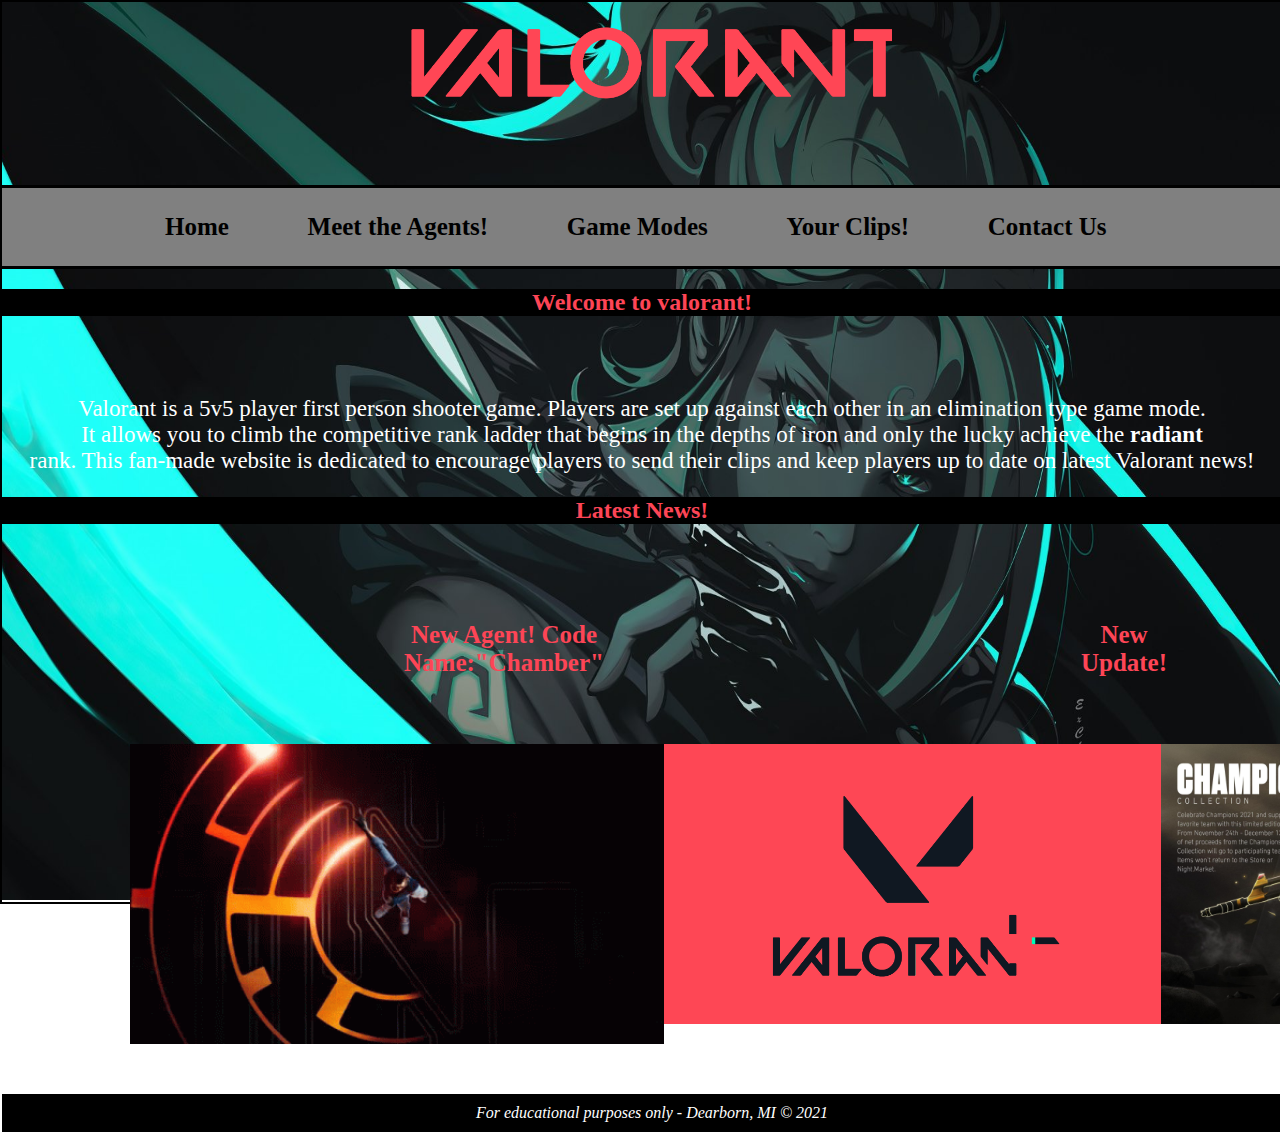
<file: index.html>
<!doctype html>
<html lang="en">
<head>
	<title>Home Page</title>
	<meta charset="utf-8">
	<!-- Author: Shakira Aljahmee -->
	<link rel="stylesheet" href="styles.css" type="text/css"/>
</head>
<body background="images/jett.jpg">
	<header>
		<h1><img src="images/logo.png" alt="image of valorant logo, the word valorant in all caps" height="100" width="500"/></h1>
			<nav>
				<b><a href="index.html">Home</a></b> &nbsp;
				<b><a href="agents.html">Meet the Agents!</a></b> &nbsp;
				<b><a href="gamemodes.html">Game Modes</a></b> &nbsp;
				<b><a href="yourclips.html">Your Clips!</a></b> &nbsp;
				<b><a href="contact.html">Contact Us</a></b> &nbsp;	
			</nav>
	</header>
	<main>
	<h2> Welcome to valorant!</h2>
<div class="maintext">
	<p>Valorant is a 5v5 player first person shooter game. Players are set up against each other in an elimination type game mode.<br>
	It allows you to climb the competitive rank ladder that begins in the depths of iron and only the lucky achieve the <strong>radiant</strong><br>
	rank. This fan-made website is dedicated to encourage players to send their clips and keep players up to date on latest Valorant news! </p>
</div>
	<h2>Latest News!</h2>
	<table>			
		<tr>
			<th>New Agent! Code Name:"Chamber"</th>
			<th>New Update!</th>
			<th>New Skin Bundle! "Champion"</th>
		</tr>
	</table>
		<div class="images">
		<img src="images/chamber.gif" alt="gif of the agent chamber" height="" width="" /><img src="images/vally.gif" alt="gif of valorant logo loading" height="280" width="500" /><img src="images/champion.jpg" alt="image of the new champion vandal skin (black and gold)" height="280" width="500" /></div>
	</main>
	<footer>
		<div class="footer"></div>
			<em>For educational purposes only - Dearborn, MI &copy; 2021</em>
	</footer>
</body>			
</html>
</file>
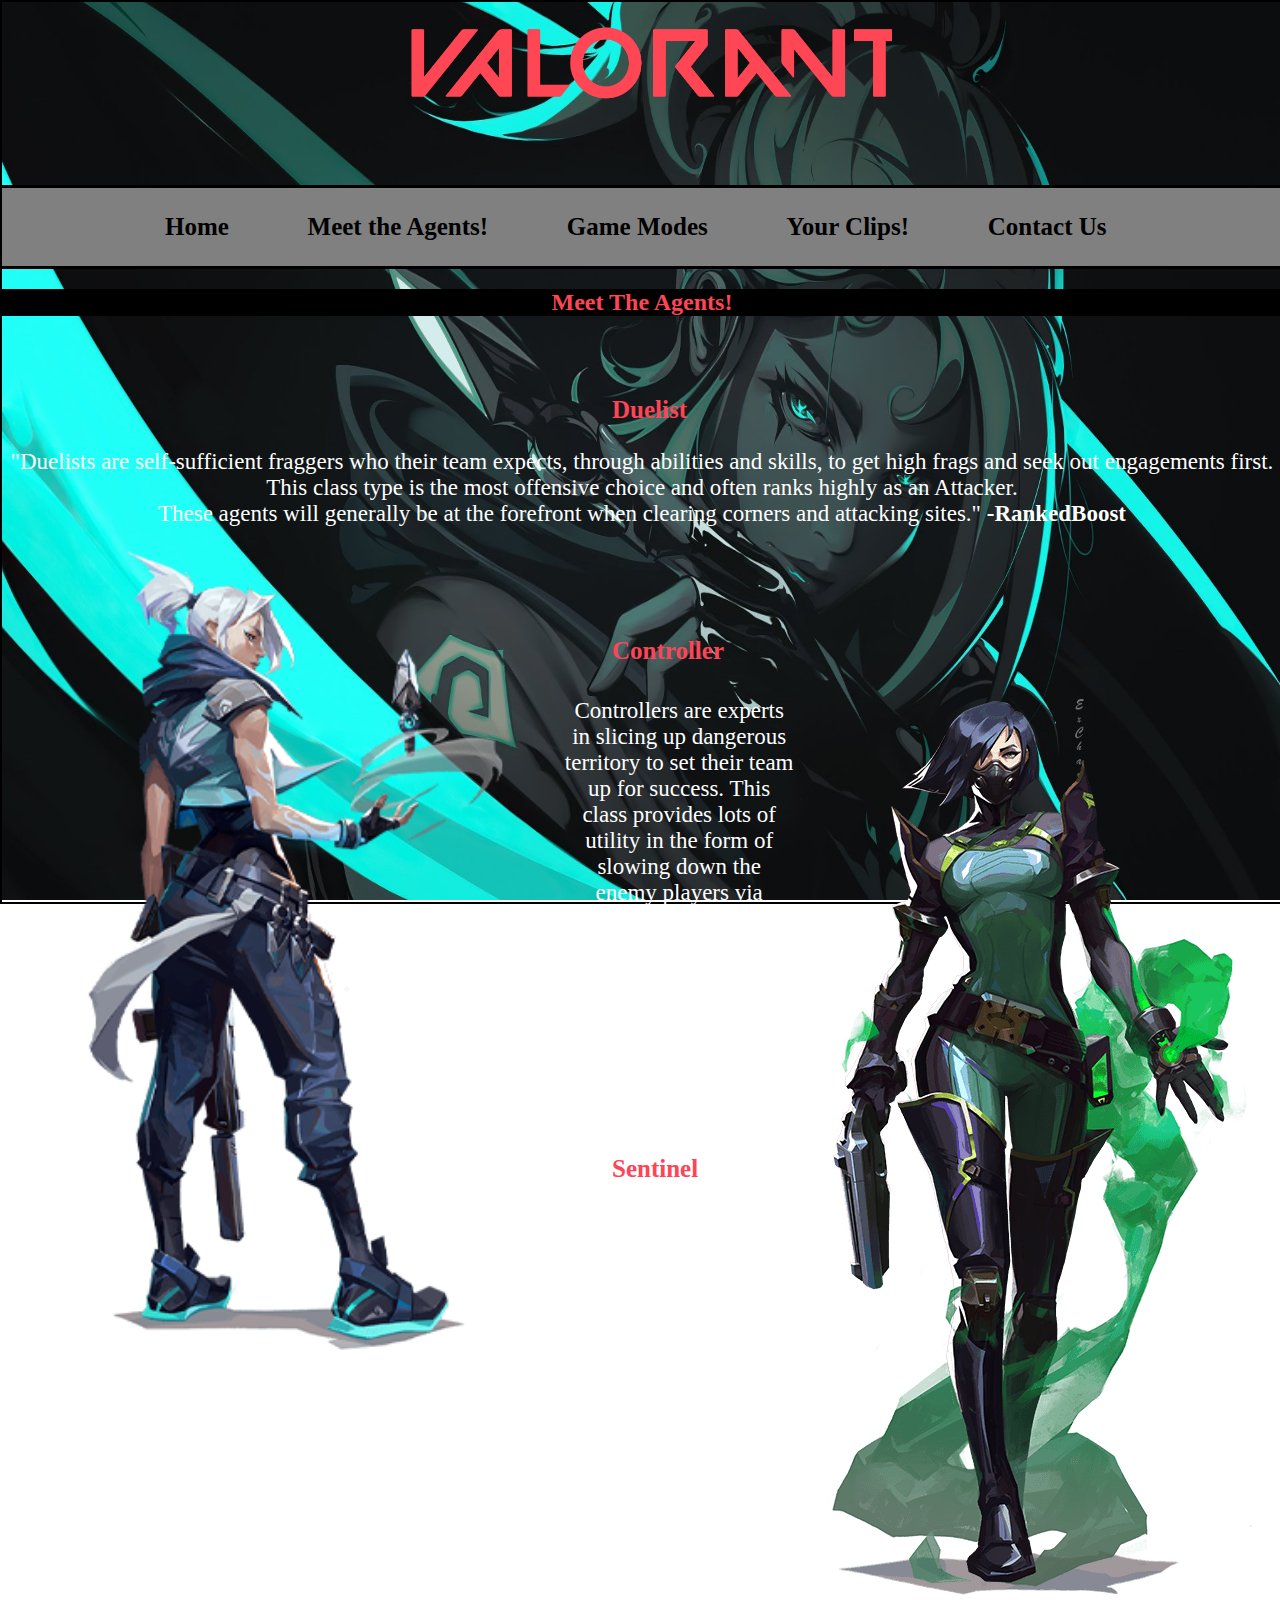
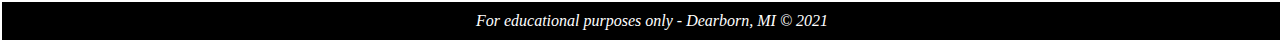
<file: agents.html>
<!doctype html>
<html lang="en">
<head>
	<title>Meet The Agents</title>
	<meta charset="utf-8">
	<!-- Author: Shakira Aljahmee -->
	<link rel="stylesheet" href="styles.css" type="text/css"/>
</head>
<body background="images/jett.jpg">
	<header>
		<h1><img src="images/logo.png" alt="image of valorant logo, the word valorant in all caps" height="100" width="500"/></h1>
			<nav>
				<b><a href="index.html">Home</a></b> &nbsp;
				<b><a href="agents.html">Meet the Agents!</a></b> &nbsp;
				<b><a href="gamemodes.html">Game Modes</a></b> &nbsp;
				<b><a href="yourclips.html">Your Clips!</a></b> &nbsp;
				<b><a href="contact.html">Contact Us</a></b> &nbsp;	
			</nav>
	</header>
	<main>
		<h2> Meet The Agents!</h2>
		<div id="content" class="container">
			<h3>Duelist</h3></div>			
<div class="maintext">
				<p> "Duelists are self-sufficient fraggers who their team expects, through abilities and skills, to get high frags and seek out engagements first.<br> This class type is the most offensive choice and often ranks highly as an Attacker.<br> These agents will generally be at the forefront when clearing corners and attacking sites." <strong>-RankedBoost</strong></p></div>
<div class="agentimg1">
			<div id="content" class="container"><img src="images/jett.png" alt="image of the agent jett" height="800" width="" /></div></div>
<br/>
<br/>
<br/>
<div id="content" class="container">		
	<h4>Controller</h4></div>
<div class="agentimg2">
	<div id="content" class="container"><img src="images/viper.png" alt="image of the agent viper" height="" width="" /></div></div>	
<div class="maintext">
				<p>Controllers are experts in slicing up dangerous territory to set their team up for success. This class provides lots of utility in the form of <br>slowing down the enemy players via Walls, Smokes that block Vision, and even Slows that can be placed on the ground.<strong>-RankedBoost</strong></p></div>
			
<br/>
<br/>
<br/>			
	<div id="content" class="container">	
		<h5>Sentinel</h5></div>
		
<div class="maintext">
	<p>Sentinels are defensive experts who can lock down areas and watch flanks, both on attacker and defender rounds. This class type tends to be the best<br> defensive agents; these characters will either hang back or lay traps to watch your teams flank when attacking.<strong>-RankedBoost</strong></p></div>
<br/>
<br/>
<br/>	
	</main>
			<footer>
			<div class="footer"></div>
			<em>For educational purposes only - Dearborn, MI &copy; 2021</em>
			</footer>
</body>			
</html>
</file>
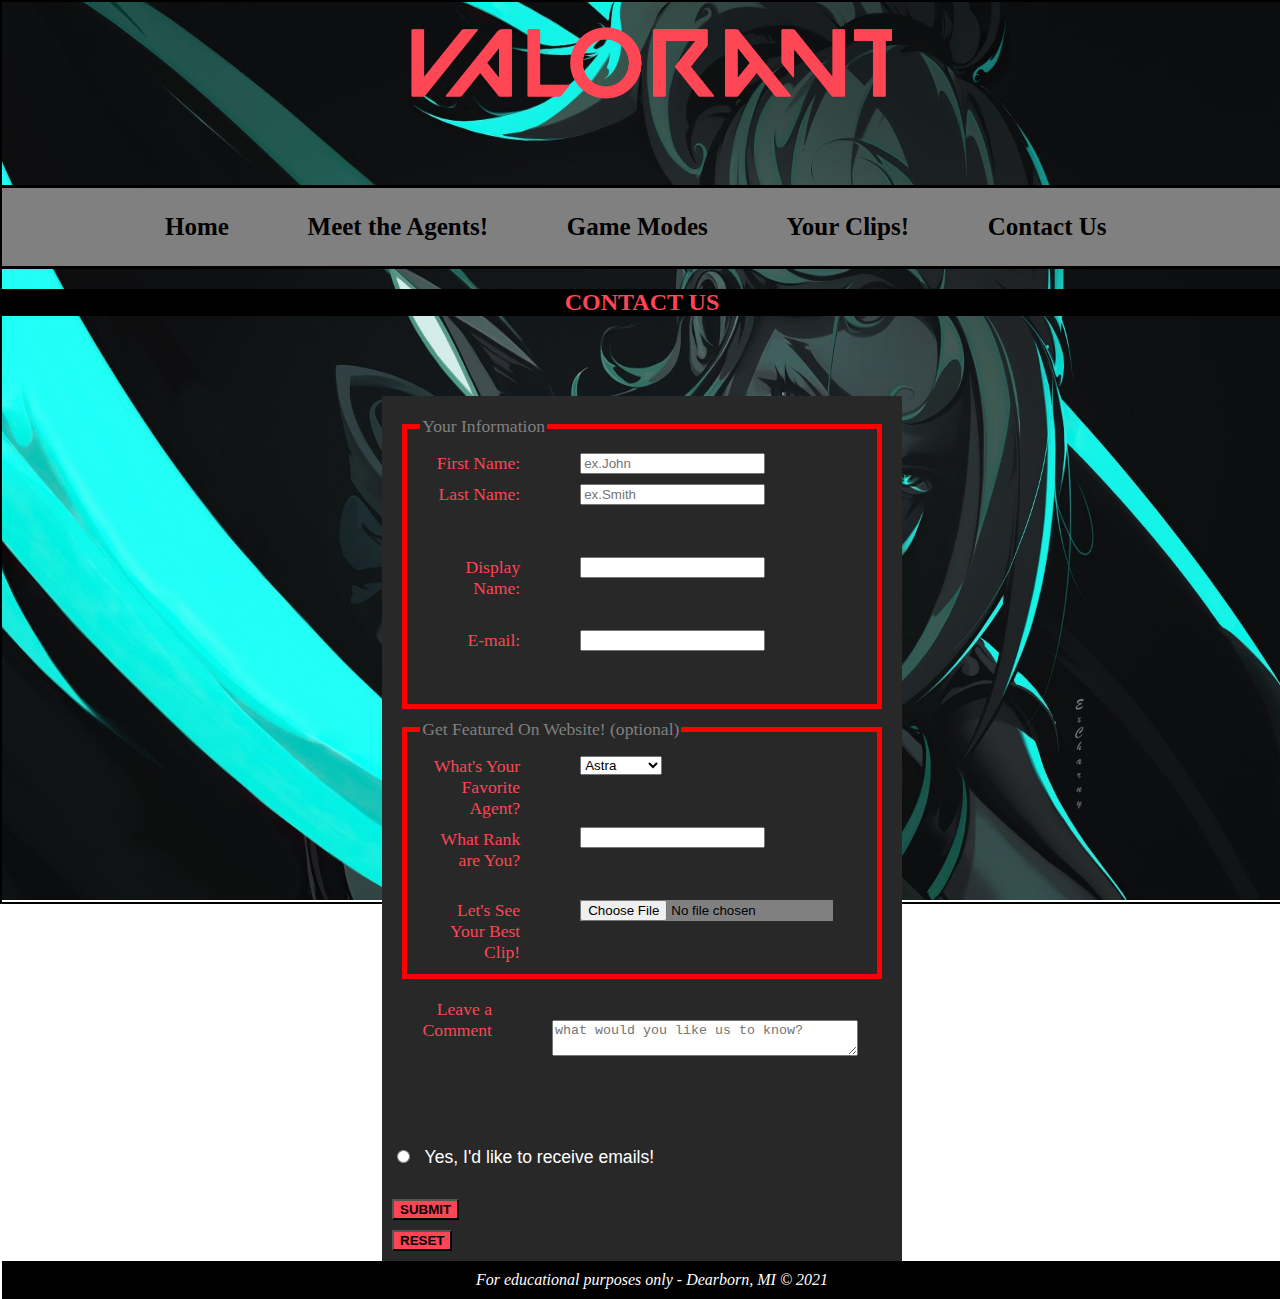
<file: contact.html>
<!doctype html>
<html lang="en">
<head>
	<title>Contact Page</title>
	<meta charset="utf-8">
	<!-- Author: Shakira Aljahmee -->
	<link rel="stylesheet" href="styles.css" type="text/css"/>
</head>
<body background="images/jett.jpg">
	<header>
		<h1>
			<img src="images/logo.png" alt="image of valorant logo, the word valorant in all caps" height="100" width="500"/>
		</h1>
			<nav>
		<b><a href="index.html">Home</a></b> &nbsp;
		<b><a href="agents.html">Meet the Agents!</a></b> &nbsp;
		<b><a href="gamemodes.html">Game Modes</a></b> &nbsp;
		<b><a href="yourclips.html">Your Clips!</a></b> &nbsp;
		<b><a href="contact.html">Contact Us</a></b> &nbsp;	
			</nav>
	</header>
	</head>
<body>
	<header>
	<h2>CONTACT US</h2>
<form action="mailto:shakiravega966@gmail.com" method="get" enctype="multipart/form-data" >
<fieldset><legend>Your Information</legend>

	<label>First Name:</label><input placeholder="ex.John" type="text" name="firstname" id="firstname" placeholder="ex.John" tabindex="1" required>
	<label>Last Name:</label><input placeholder="ex.Smith" type="text" name="lastname" id="lastname" placeholder="ex.Smith"tabindex="2" required>
<br><br>
	
	<label>Display Name:</label><input type="text" name="displayname" id="displayname" tabindex="3" required>
<br><br>

	<label>E-mail:</label><input type="email" name="email" id="email" tabindex="4" required>
<br><br>	
</fieldset>
<fieldset><legend>Get Featured On Website! (optional)</legend>

	<label>What's Your Favorite Agent?</label>
	<select>
		<option>Astra</option><option>Breach</option><option>Brimstone</option>
		<option>Cypher</option><option>Jett</option><option>Killjoy</option>
		<option> Omen</option><option>Phoenix</option><option>Raze</option>
		<option>Reyna</option><option>Sage</option><option>Skye</option><option>Sova</option>
		<option>Viper</option><option>Yoru</option>
	</select>
<br><br>
<label for="Ranking">What Rank are You?</label>
<input list="valrank" id="rank" name="rank" />
<datalist id="valrank">
  <option value="iron" name="rank">
  <option value="bronze" name="rank">
  <option value="silver" name="rank">
  <option value="gold" name="rank">
  <option value="plat" name="rank">
  <option value="diamond" name="rank">
</datalist>
<br><br>

	<label>Let's See Your Best Clip!</label><input type="file" id="file" name="file">
<br><br>	
</fieldset>
	<label>Leave a Comment</label><br>
	<textarea placeholder="what would you like us to know?"></textarea>
<br><br>
	
<br><br>	
	<input type="radio" id="radio" name="radio">
	<span class="radio-text">Yes, I'd like to receive emails!</span>
<br><br>
	
	<input type="submit" value="SUBMIT" id="submit"> <input type="reset" value="RESET" id="reset">
</form>
</body>
</html>
			<footer>
			<div class="footer"></div>
			<em>For educational purposes only - Dearborn, MI &copy; 2021</em>
			</footer>
</body>			
</html>
</file>
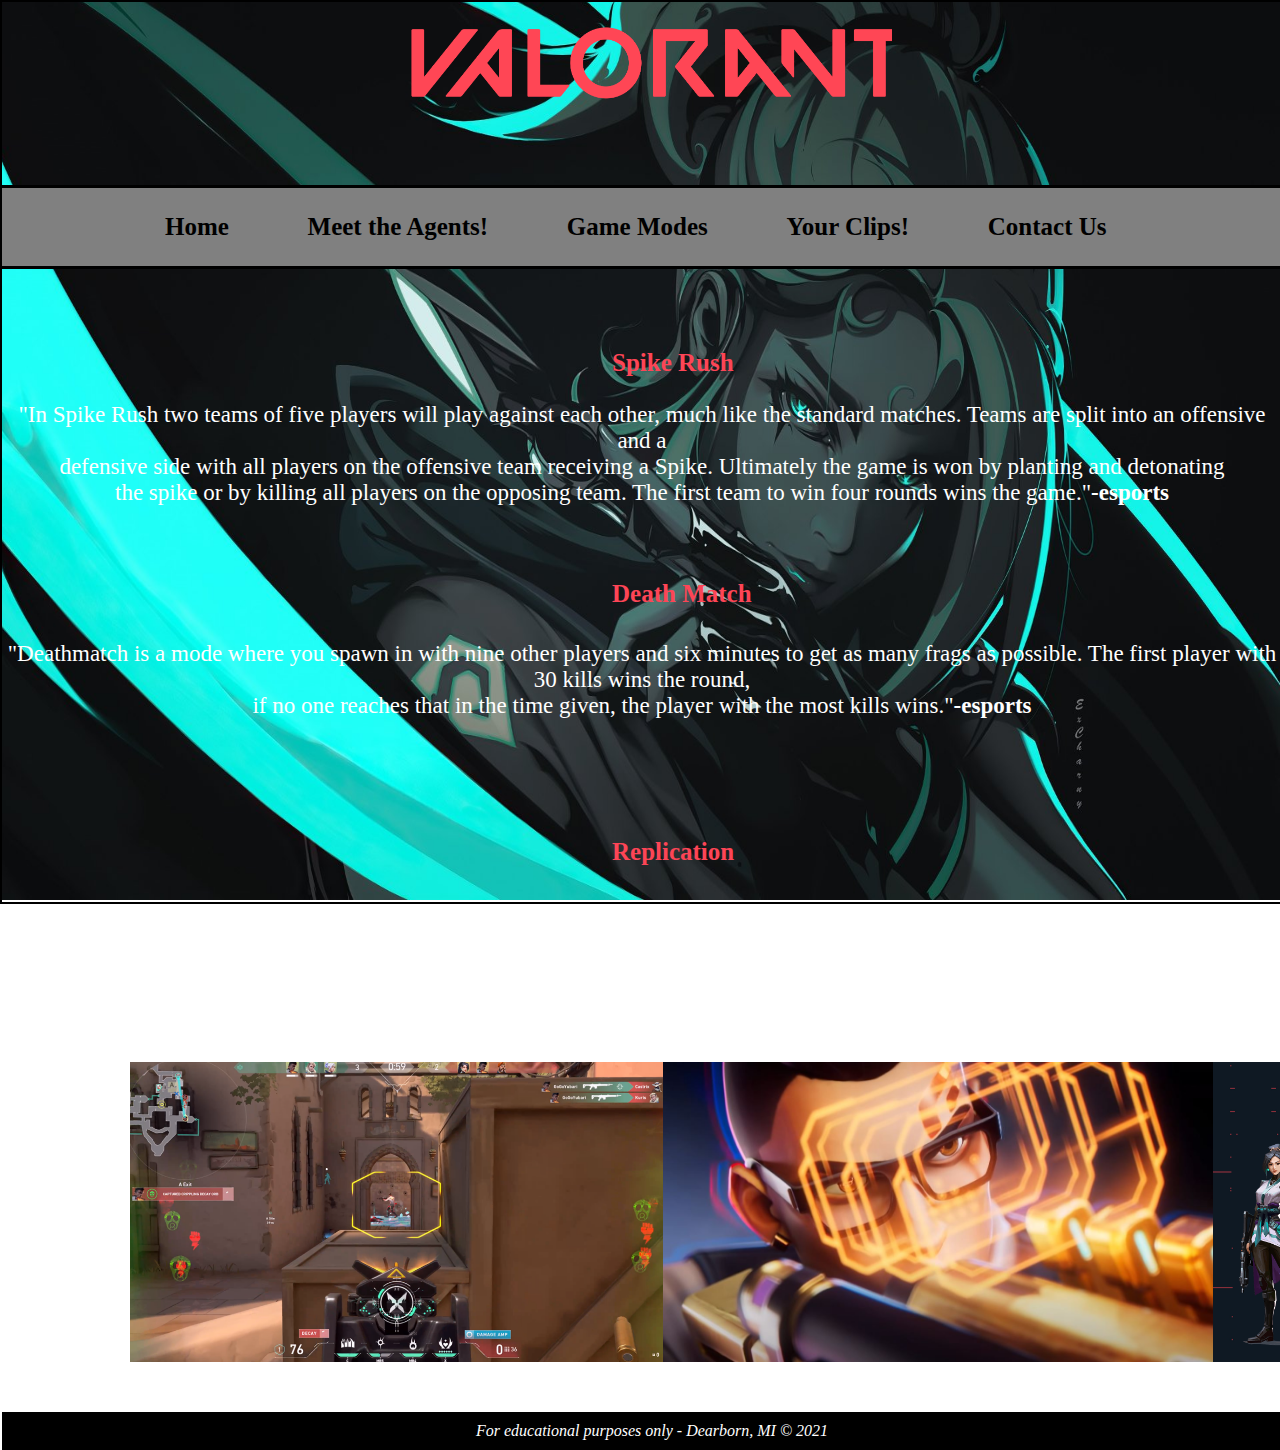
<file: gamemodes.html>
<!doctype html>
<html lang="en">
<head>
	<title>Game Modes</title>
	<meta charset="utf-8">
	<!-- Author: Shakira Aljahmee -->
	<link rel="stylesheet" href="styles.css" type="text/css"/>
</head>
<body background="images/jett.jpg">
	<header>
		<h1><img src="images/logo.png" alt="image of valorant logo, the word valorant in all caps" height="100" width="500"/>
		</h1>
			<nav>
				<b><a href="index.html">Home</a></b> &nbsp;
				<b><a href="agents.html">Meet the Agents!</a></b> &nbsp;
				<b><a href="gamemodes.html">Game Modes</a></b> &nbsp;
				<b><a href="yourclips.html">Your Clips!</a></b> &nbsp;
				<b><a href="contact.html">Contact Us</a></b> &nbsp;			
			</nav>
	</header>
		<main>
			<h2></h2>
<div id="content" class="container">
	<h3>Spike Rush</h3></div>

<div class="maintext">
	<p>"In Spike Rush two teams of five players will play against each other, much like the standard matches. Teams are split into an offensive and a <br>defensive side with all players on the offensive team receiving a Spike. Ultimately the game is won by planting and detonating <br>the spike or by killing all players on the opposing team. The first team to win four rounds wins the game."<strong>-esports</strong></p></div>
<br/>

<div id="content" class="container">
	<h4>Death Match</h4></div>
	
<div class="maintext">
	<p>"Deathmatch is a mode where you spawn in with nine other players and six minutes to get as many frags as possible. The first player with 30 kills wins the round,<br>  if no one reaches that in the time given, the player with the most kills wins."<strong>-esports</strong></p></div>
	
<br/>
<br/>
<br/>
			
<div id="content" class="container">	
	<h5>Replication</h5></div>
	
<div class="maintext">
	<p>"The game mode will throw away the usual team composition of one hero each. Instead, as a group of five, you will vote for which agent you will all play as.<br> The agent with the most votes will be the one who all five players will use, thus meaning you will all play as the same agent."<strong>-GGRECON</strong><p></div>
		
<div class="images">
	<img src="images/spikerush.png" alt="image showing first person perspective of the spike rush game mode" height="300" width="550" /><img src="images/chamber.jpg" alt="image of the agent chamber holding up sniper" height="300" width="550" /><img src="images/sage.png" alt="image displaying five sage agents in replication" height="300" width="550" /></div>
		
</main>
	<footer>
		<div class="footer"></div>
		<em>For educational purposes only - Dearborn, MI &copy; 2021</em>
	</footer>
</body>			
</html>
</file>
<file: styles.css>
/* Shakira Al-Jhamee */

html, body {
    height: 100%;
    margin: 0;
    display: flex;
    flex-direction: column;
}

.container {
    max-width: 960px;
    margin: auto;
    padding: 0 30px;
    flex: 1; /* Pushes the footer down */
}

body {
    border: 2px solid #000000;
    background-repeat: no-repeat;
    background-attachment: fixed;
    background-size: 100% 100%;
    width: 100%;
    margin-bottom: 20px;
}

nav {
    text-align: center;
    font-weight: bold;
    text-decoration: none;
    border-bottom: 3px solid #000000;
    border-top: 3px solid #000000;
    padding: 25px 25px;
    font-family: impact;
    background-color: #808080;
    color: #FD4556;
    font-size: 25px;
}

b {
    padding: 30px;
}

/* Pseudo classes */
a:link {
    text-decoration: none;
    color: black;
}
a:visited {
    color: #000000;
}
a:hover {
    color: #ffffff;
    background-color: #000000;
}

/* Headings */
h1 {
    text-align: center;
    font-family: impact;
    color: #FD4556;
    font-weight: bold;
    font-size: 80px;
    margin-top: 10px;
    letter-spacing: 2px;
}

h2 {
    text-align: center;
    font-family: impact;
    color: #FD4556;
    font-weight: bold;
    background-color: #000000;
    margin-bottom: 80px;
}

/* Agents and Game Modes */
h3, h4, h5 {
    color: #FD4556;
    font-weight: bold;
    font-size: 25px;
    font-family: impact;
    margin-left: 450px;
}

.maintext {
    text-align: center;
    color: #ffffff;
    font-size: 23px;
    font-family: impact;
    position: relative;
    margin: 10px auto;
}

th {
    color: #FD4556;
    font-weight: bold;
    font-size: 25px;
    font-family: impact;
    padding-right: 75px;
    padding-left: 400px;
}

/* footer */
footer {
    background-color: #000000;
    color: white;
    text-align: center;
    padding: 10px;
    width: 100%;
    margin-top: auto; /* Pushes the footer to the bottom */
}

/* Images */
.agentimg1 {
    float: left;
    margin: auto 10px;
}
.agentimg2 {
    float: right;
}
.images {
    display: flex;
    width: 80%;
    margin: 50px auto;
    justify-content: space-around;
    bottom: 50px;
    height: 300px;
}

/* Animation */
#content {
    position: relative;
    animation-name: text;
    animation-duration: 3s;
    animation-fill-mode: forwards;
}

@keyframes text {
    from { left: -1000px; }
    to { left: 0px; }
}

/* Multimedia */
.multimedia {
    display: flex;
    justify-content: center;
    align-self: center;
    border: double 8px #000000;
    margin-top: 20px;
    margin-bottom: 20px;
    margin-left: 700px;
    margin-right: 700px;
    background-color: #000000;
    padding: 10px auto;
}

/* Contact Form */
fieldset {
    border: 5px solid red;
    margin: 10px;
}

legend {
    font-family: impact;
    color: #808080;
}

form {
    margin-left: auto;
    margin-right: auto;
    font-size: 1.1em;
    background-color: #282828;
    font-family: Arial, sans-serif;
    width: 500px;
    padding: 10px 10px;
}

label {
    font-family: impact;
    color: #FD4556;
    float: left;
    clear: left;
    display: block;
    width: 100px;
    text-align: right;
    padding-right: 60px;
    margin-top: 10px;
}

input {
    margin-top: 10px;
    display: block;
}

textarea {
    margin-top: 10px;
    display: block;
    width: 300px;
    length: 200px;
}

#submit, #reset {
    background-color: #FD4556;
    font-weight: bold;
}

select {
    margin-top: 10px;
    display: block;
}

.radio-text {
    color: white; 
    font-family: Arial, sans-serif;  
}
#radio {
    display: inline-flex;
    align-items: center;
    margin-right: 10px;
}

#file {
    background-color: #808080;
}
</file>
